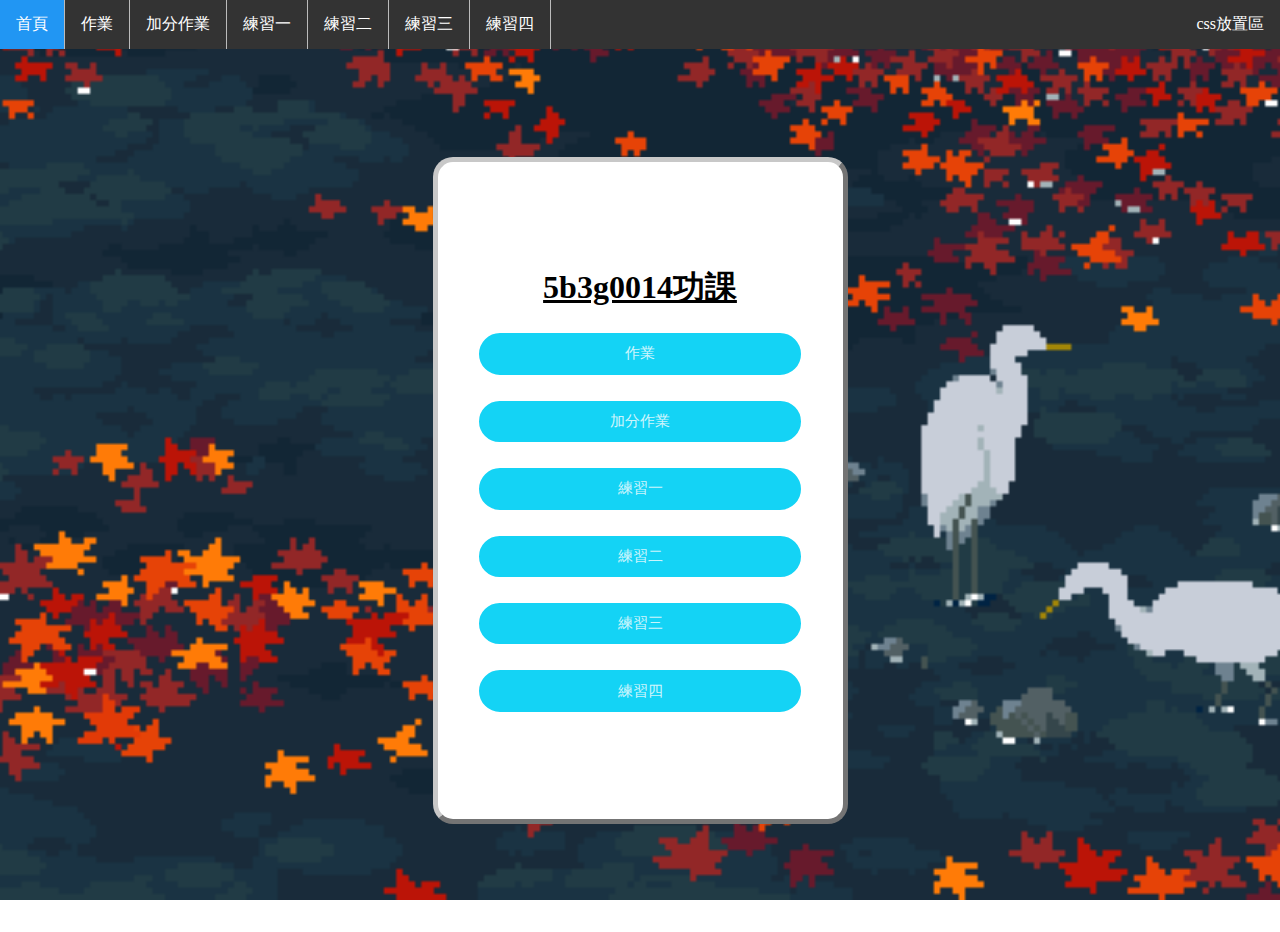
<file: index.html>
<!DOCTYPE html>
<html lang="en">
<head>
    <title>&#128405</title>
    <!--連結css檔案-->
    <link rel="stylesheet" type="text/css" href="./index.css">
</head>
<body>
    <ul>
        <li><a class="active" onclick="alert('已在本頁')" href="./index.html">首頁</a></li>
        <li><a href="./text1.html">作業</a></li>
        <li><a href="./text5.html">加分作業</a></li>
        <li><a href="./text2.html">練習一</a></li>
        <li><a href="./text3.html">練習二</a></li>
        <li><a href="./text4.html">練習三</a></li>
        <li><a href="./text6.html">練習四</a></li>
        <li style="float:right;"><a href="./index.css">css放置區</a></li>
    </ul>
<div class="container">
    <h1>5b3g0014功課</h1>
    <div>
    <!--不要管檔案名順序-->
    <a href="./text1.html" class="button">作業</a>
    <a href="./text5.html" class="button">加分作業</a>
    <a href="./text2.html" class="button">練習一</a>
    <a href="./text3.html" class="button">練習二</a>
    <a href="./text4.html" class="button">練習三</a>
    <a href="./text6.html" class="button">練習四</a>
</div>
</body>
</html>
</file>
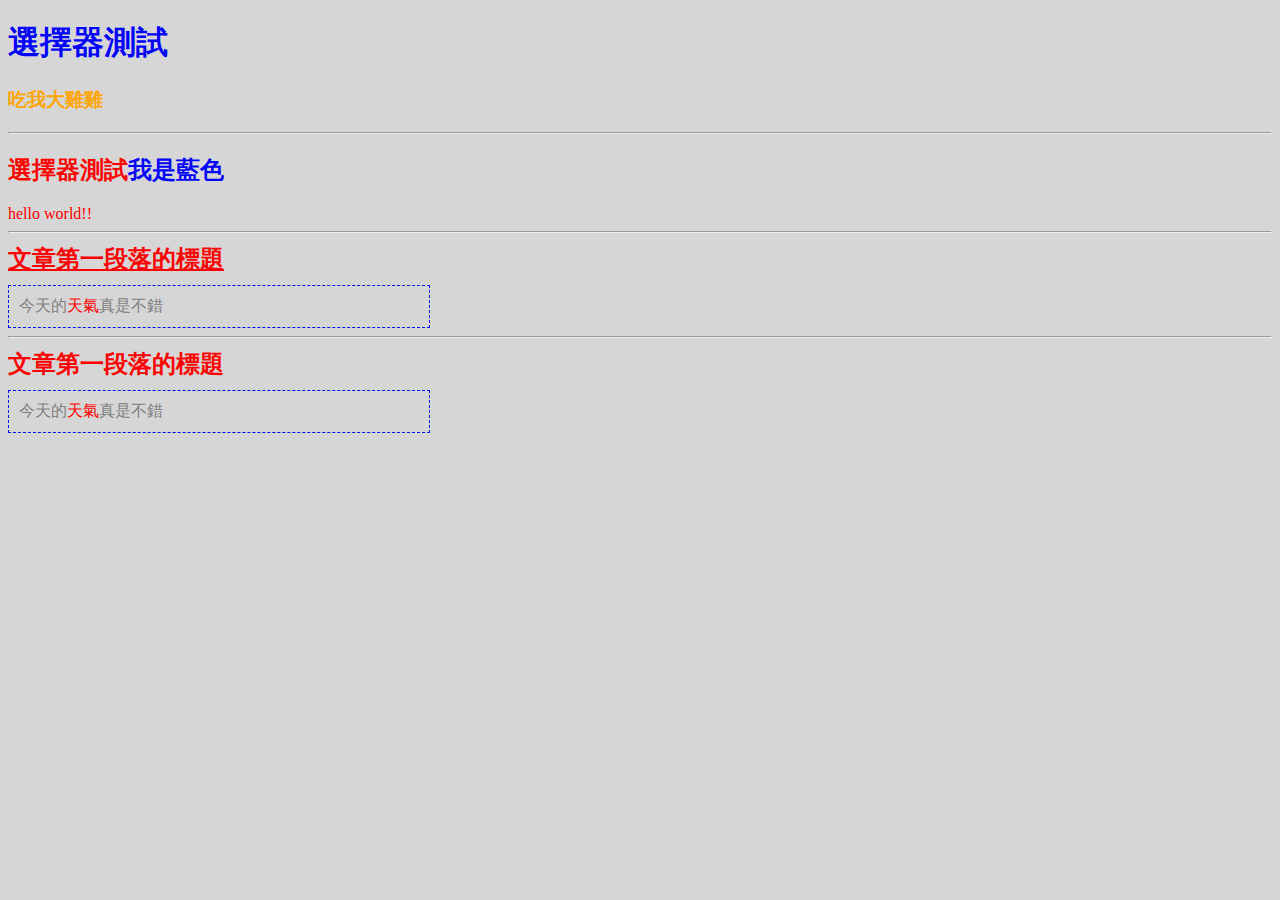
<file: 1.html>
<!DOCTYPE html>
<html lang="en">
<head>
    <meta charset="UTF-8">
    <meta name="viewport" content="width=device-width, initial-scale=1.0">
    <title>Document</title>
    <style>
         *{color: red;}
         h1{color: blue;}
        h3{color:orange;}
        h2 + span {color: red;}    /* h1 相鄰的第一個 span 變成紅色文字 */
        h2 > span {color: blue; }  /* h1 的子元素 span 變成藍色文字 */
         /*元素選擇器*/
         body{background-color:#cccc;}
        /* id 選擇器 */
        #title-1{text-decoration: underline;}
        /* class 選擇器 */
        .title{margin-top:10px;margin-bottom:10px;font-weight: bold;font-size: 24px;}
        .content{width:400px;padding:10px;border:1px dashed blue;color: gray}
        .keyword{color:red}
    </style>
</head>
<body>
    <h1>選擇器測試</h1>
    <h3>吃我大雞雞</h3>
    <hr>
    <h2>選擇器測試<span>我是藍色</span></h2>
    <span>hello world!!</span>
    <hr>
    <div id="title-1" class="title">文章第一段落的標題</div>
    <div class="content">
        今天的<span class="keyword">天氣</span>真是不錯
    </div>
    <hr>
    <div class="title">文章第一段落的標題</div>
    <div class="content">
        今天的<span class="keyword">天氣</span>真是不錯
    </div>
</body>
</html>
</file>
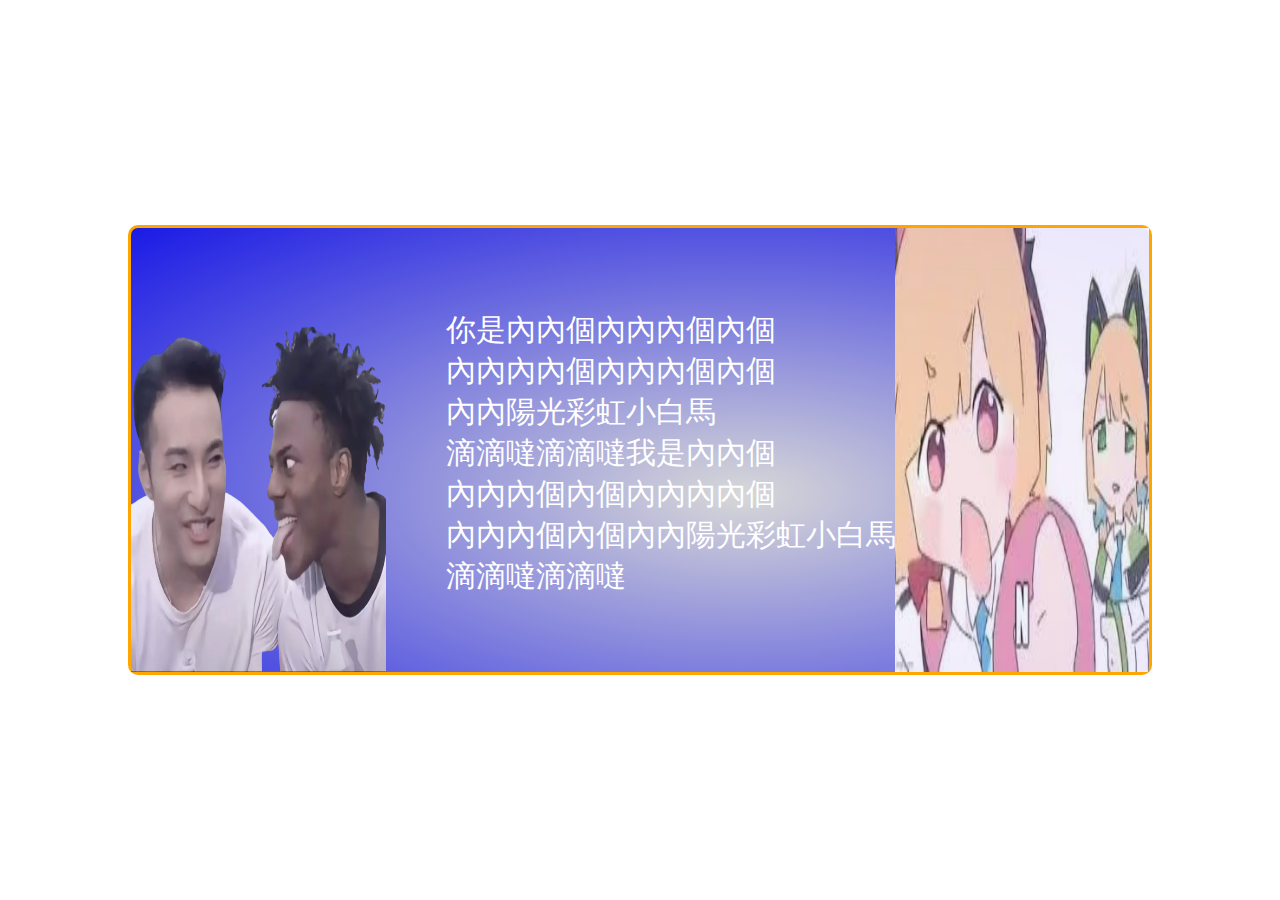
<file: 2.html>
<!DOCTYPE html>
<html lang="en">
<head>
    <meta charset="UTF-8">
    <meta name="viewport" content="width=device-width, initial-scale=1.0">
    <title>bkposition</title>
    <style>
        body {
            animation: body-color 2s infinite alternate;
            align-items: center;
            display: flex;
            justify-content: center;
            height: 100vh;
            margin: 0;
        }
        @keyframes body-color {
            0% { background-color: rgb(0, 0, 0); }
            50% { background-color: rgb(0, 0, 0,0.5); }
            100% { background-color: rgb(0, 0, 0,0.3); }
        }
        div {
            border-radius: 10px;
            border: solid 3px orange;
            width: 80%; 
            height: 50%; 
            box-sizing: border-box;
            position: absolute;
            top: 50%; 
            left: 50%; 
            transform: translate(-50%, -50%); 
            background: radial-gradient(at 60% 60%, rgb(124, 124, 124, 0.3), rgb(26, 26, 230));
            z-index: 1; /* 背景層 */
        }
        div::before {
            content:"";
            position: absolute;
            top: 0;
            left: 0;
            width: 100%;
            height: 100%;
            background-image: url(./3.png), url(./2.png);
            background-repeat: no-repeat;
            background-position: left center, right center;
            background-size: 25% 100%, 25% 100%; 
            z-index: 2; /* 圖片層 */
            opacity: 0.9;
        }
        div > pre {
            position: relative; 
            top: 40%; 
            left: 65%; 
            transform: translate(-50%, -50%); 
            z-index: 3; /* 文字層 */
            font-size: 30px;
            color: rgb(255, 255, 255); 
        }
    </style>
</head>
<body>
    <div class="bg"> 
      <pre> 
         你是內內個內內內個內個
         內內內內個內內內個內個 
         內內陽光彩虹小白馬 
         滴滴噠滴滴噠我是內內個 
         內內內個內個內內內內個 
         內內內個內個內內陽光彩虹小白馬
         滴滴噠滴滴噠</pre>
    </div>
</body>
</html>
</file>
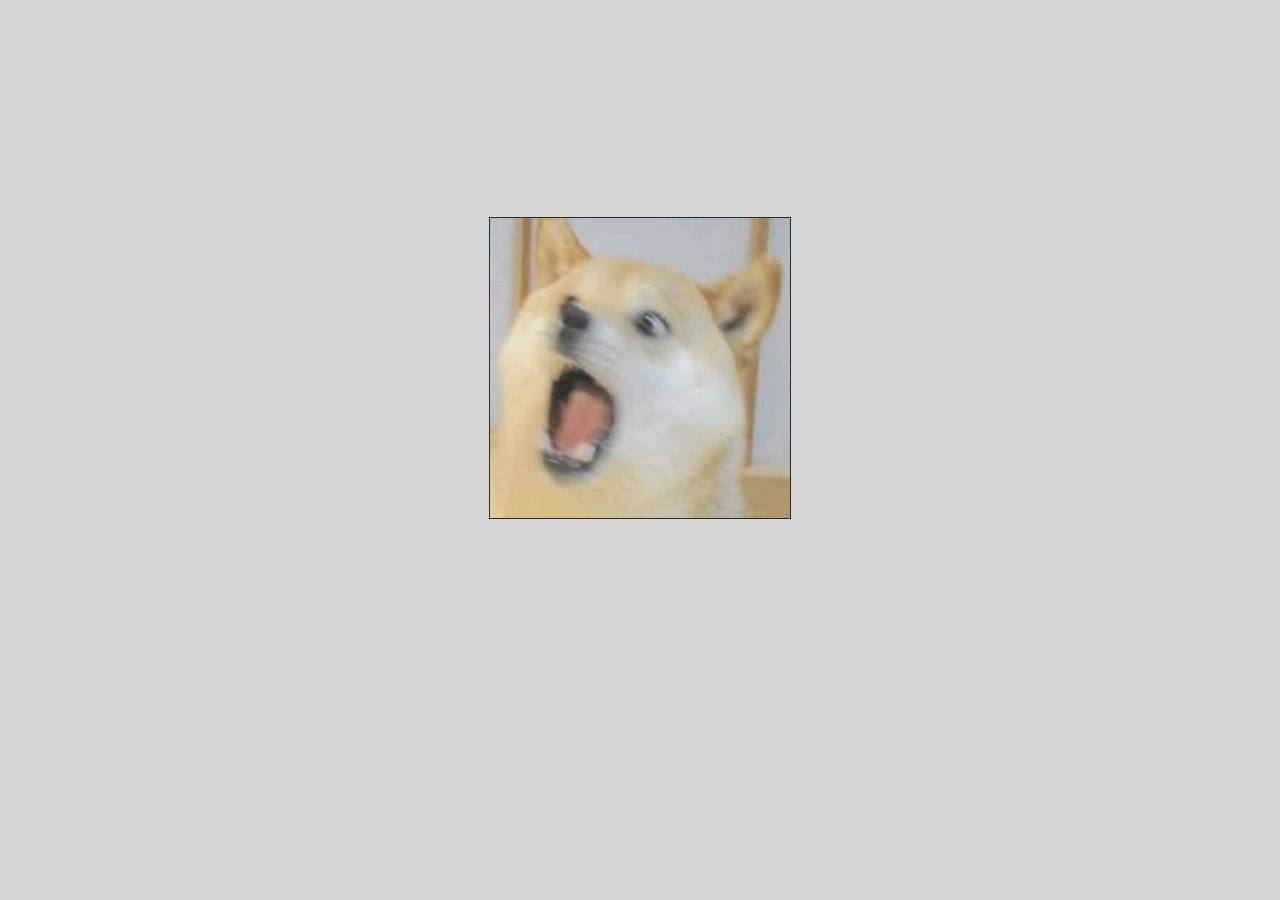
<file: 3.html>
<!DOCTYPE html>
<html lang="en">
<head>
    <meta charset="UTF-8">
    <meta name="viewport" content="width=device-width, initial-scale=1.0">
    <title>Document</title>
    <style>
        body{
            background-color:#cccc;
            justify-content: center;
            align-items: center;
            display: flex;
            height: 80vh;
        }
        div{
            width: 300px;
            height: 300px;border:1px solid black;
            background-size: contain;
            background: rgb(0, 0, 0) round url(./1.jpg);
            background-position: right top;
            opacity: 0.8;
        }
    </style>
</head>
<body>
    <div></div>
</body>
</html>
</file>
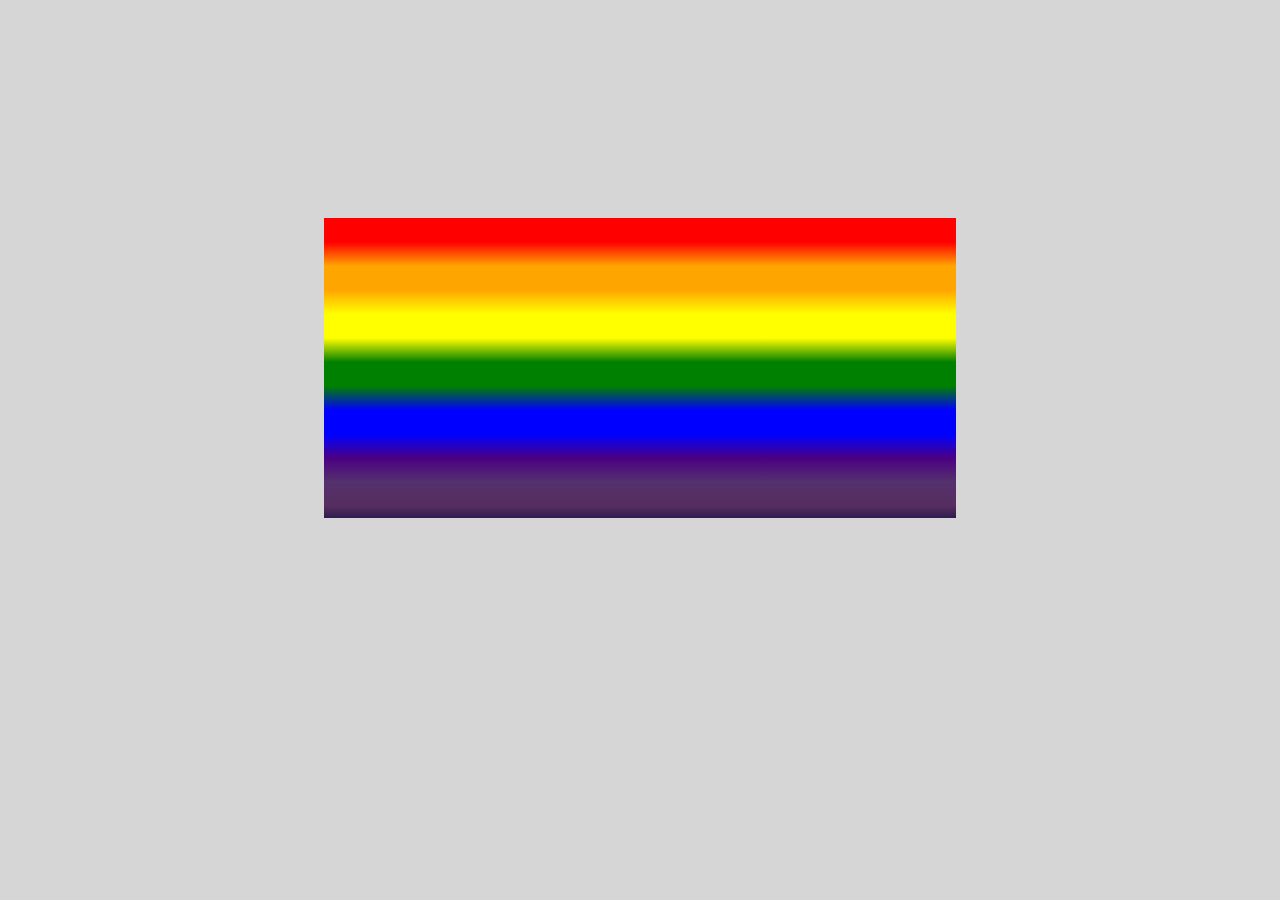
<file: 4.html>
<!DOCTYPE html>
<html lang="en">
<head>
    <meta charset="UTF-8">
    <meta name="viewport" content="width=<device-width>, initial-scale=1.0">
    <title>Document</title>
    <style>
        body{
            background-color:#cccc;
            justify-content: center;
            align-items: center;
            display: flex;
            height: 80vh;
        }
        div{
        width:50%; height:300px; 
        background:linear-gradient( 180deg,
        red 0%, red 8%,
        orange 16%, orange 24%,
        yellow 32%, yellow 40%,
        green 48%, green 56%,
        blue 64%, blue 72%,
        indigo 80%, rgb(84,49,109) 88%,
        rgb(86,45,94) 96%, rgb(48,27,80) 100%)}
    </style>
</head>
    <div></div>
<body>

    
</body>
</html>
</file>
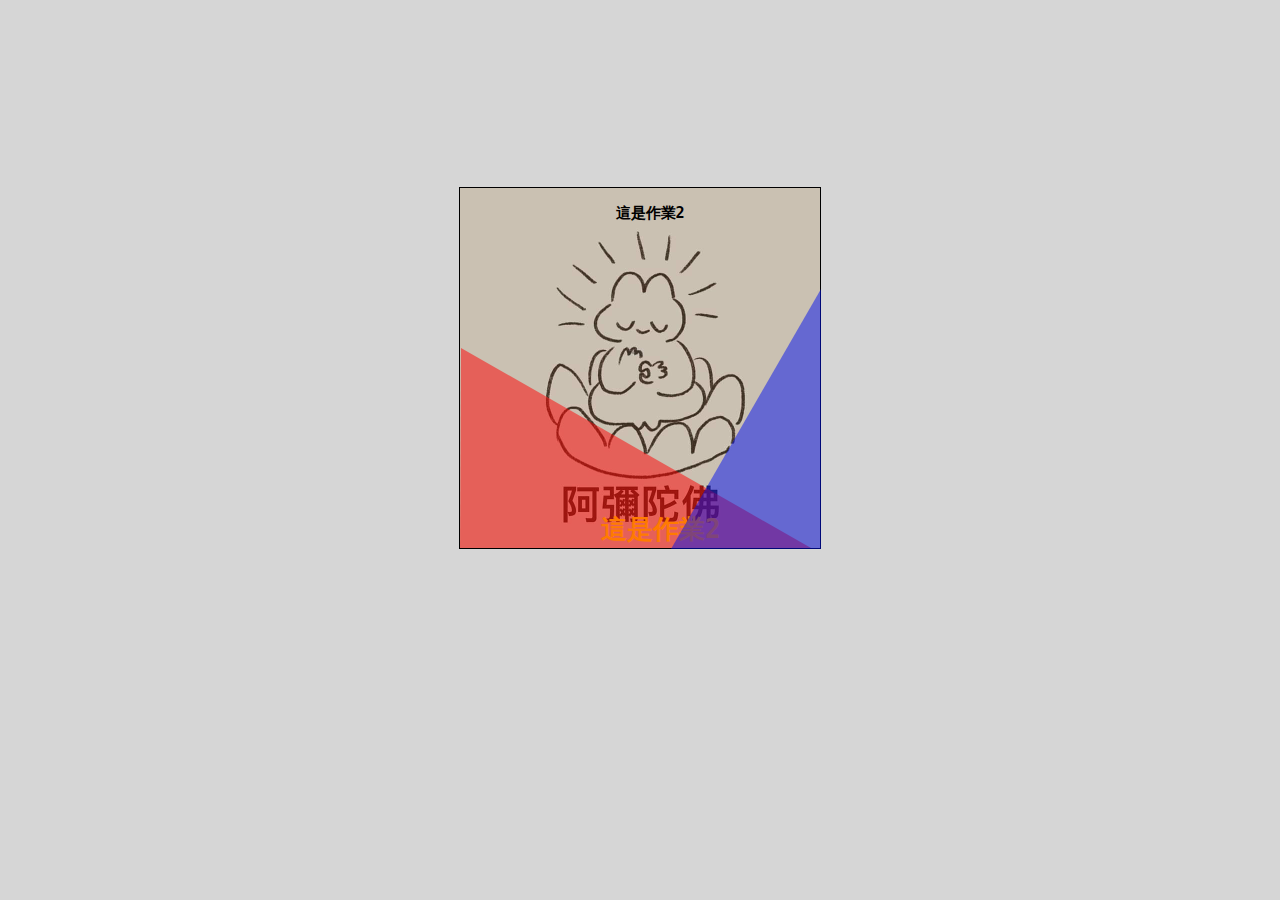
<file: 5.html>
<!DOCTYPE html>
<html lang="en">
<head>
    <meta charset="UTF-8">
    <meta name="viewport" content="width=device-width, initial-scale=1.0">
    <title>Document</title>
    <style>
         body{
            background-color:#cccc;
            justify-content: center;
            align-items: center;
            display: flex;
            height: 80vh;
        }
        div{
            width:  360px;
            height: 360px;
            border:1px solid black;
            background-size: contain;
            background: rgb(0, 0, 0) round url(./4.jpg);
            background-position: right top;
            opacity: 1;
            position: relative;
        }
        div::before{
            content: '';
            position: absolute;
            width: 0;
            height: 0;
            border-left: 1px solid transparent;
            border-right: 350px solid transparent;
            border-bottom: 200px solid rgb(255, 0, 0,0.5);
            top: 160px;
            left: 0px;
        }
        div::after{
            content: '';
            position: absolute;
            width: 0;
            height: 0;
            border-left: 10px solid transparent;
            border-left: 150px solid transparent;
            border-bottom: 260px solid rgba(0, 16, 240, 0.5);
            top: 101px;
            left: 211px;
        }
        
    </style>
</head>
<body>
    <div class="shape">
        <pre><h3>                 這是作業2</h3>
















<h1 style="color: rgb(255, 247, 0);">         這是作業2</h1>
        </pre>
    </div>
</body>
</html>
</file>
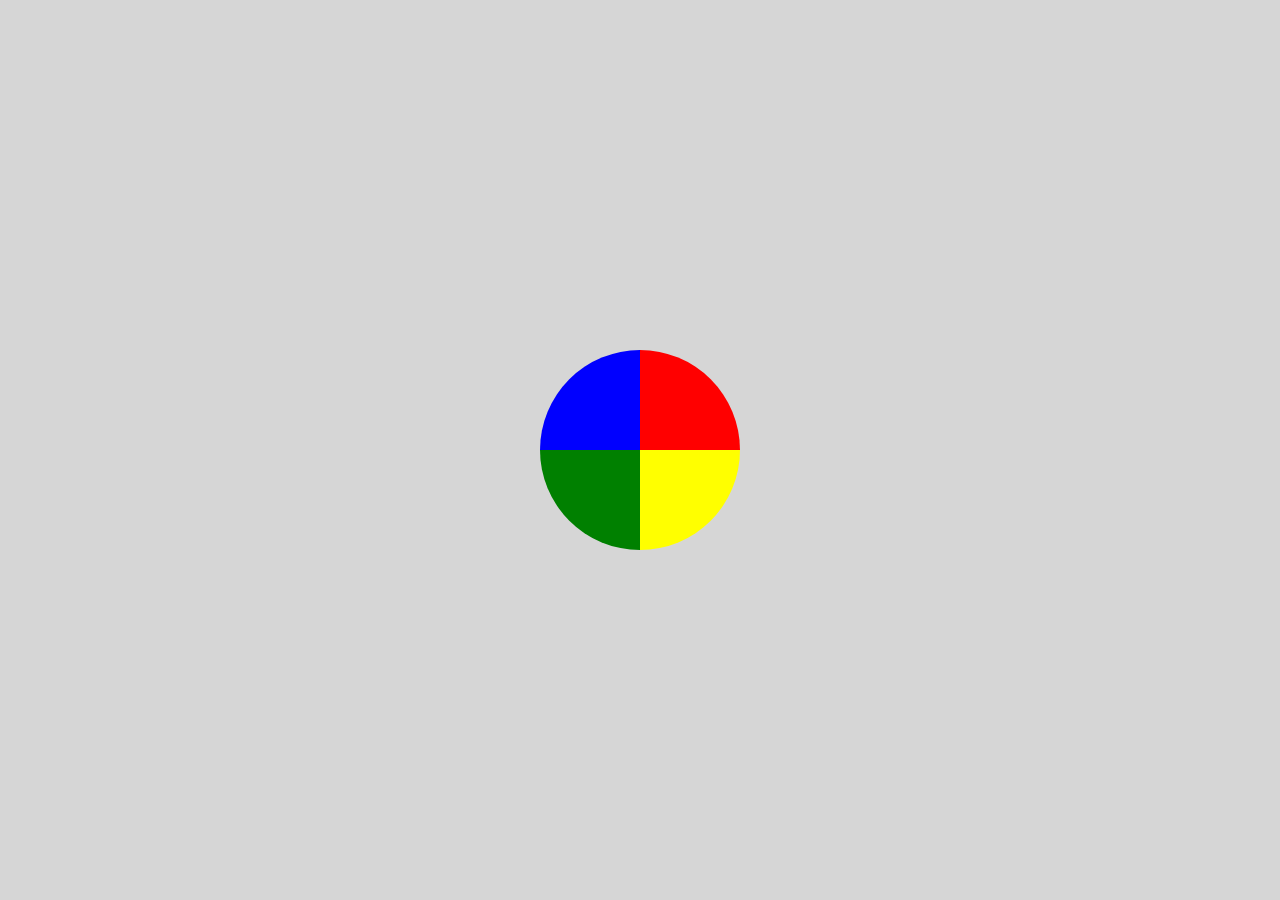
<file: 6.html>
<!DOCTYPE html>
<html lang="en">
<head>
    <meta charset="UTF-8">
    <meta name="viewport" content="width=device-width, initial-scale=1.0">
    <title>Document</title>
    <style>
        body{
            background-color:#cccc;
            align-items: center;
            display: flex;
            justify-content: center;
            height: 100vh;
            margin: 0;
        }
        .grad{
            width: 200px;
            height: 200px;
            background-image: conic-gradient(red 0deg, red 90deg, yellow 90deg, yellow 180deg, green 180deg, green 270deg, blue 270deg);
            border-radius: 50%;
        }
    </style>
</head>
<body>
    <div class="grad">
        
    </div>
</body>
</html>
</file>
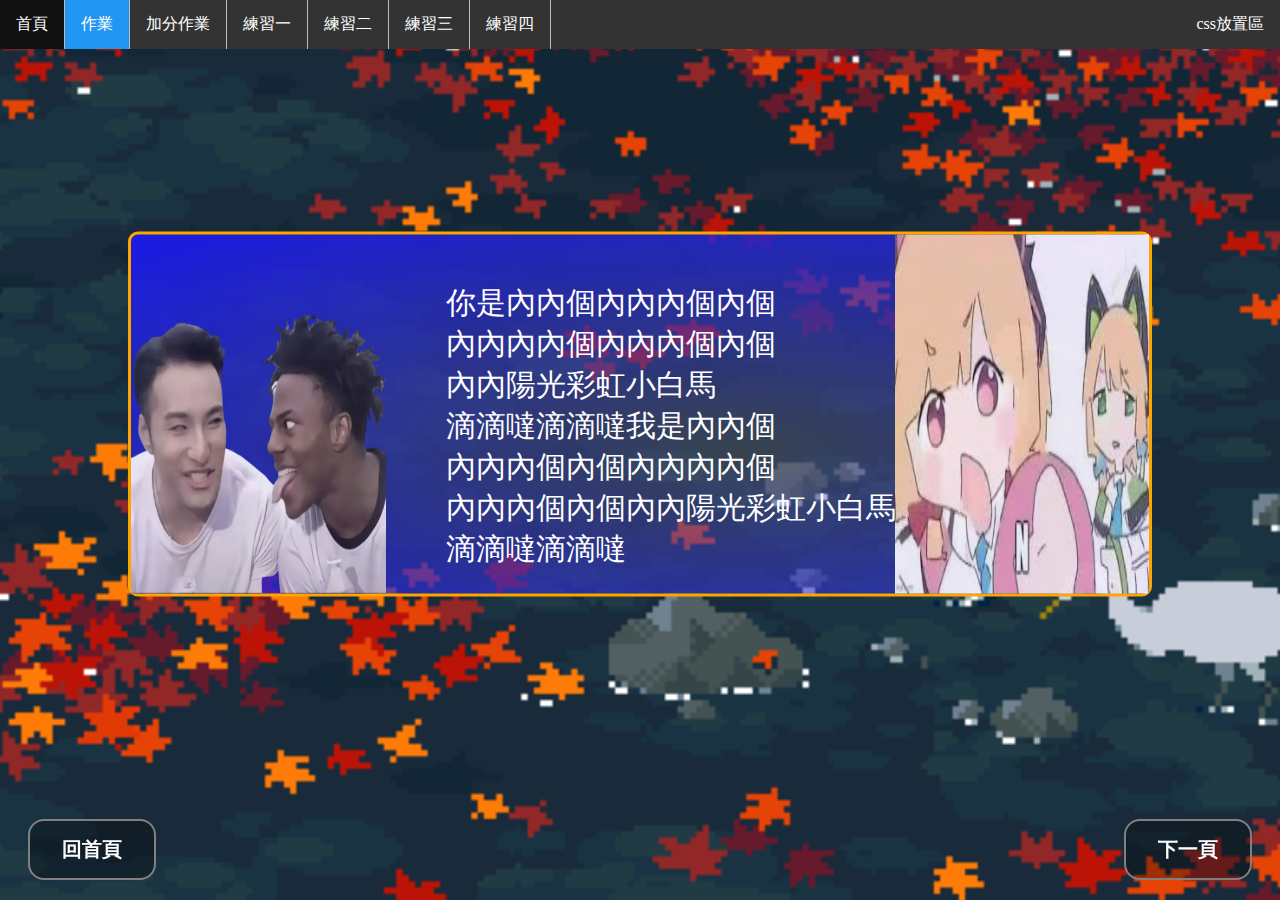
<file: text1.html>
<!DOCTYPE html>
<html lang="en">
<head>
    <meta charset="UTF-8">
    <meta name="viewport" content="width=device-width, initial-scale=1.0">
    <title>Document</title>
    <link rel="stylesheet" href="./text1.css">
</head>
<body>
    <ul>
        <li><a href="./index.html">首頁</a></li>
        <li><a class="active" onclick="alert('已在本頁')" href="./text1.html">作業</a></li>
        <li><a href="./text5.html">加分作業</a></li>
        <li><a href="./text2.html">練習一</a></li>
        <li><a href="./text3.html">練習二</a></li>
        <li><a href="./text4.html">練習三</a></li>
        <li><a href="./text6.html">練習四</a></li>
        <li style="float:right;"><a href="./index.css">css放置區</a></li>
    </ul>
    
    <object width="100%" height="730px" data="./2.html"></object>
    
    <a href="./index.html" class="button1">回首頁</a>
    <a href="./text5.html" class="button2">下一頁</a>
</body>
</html>
</file>
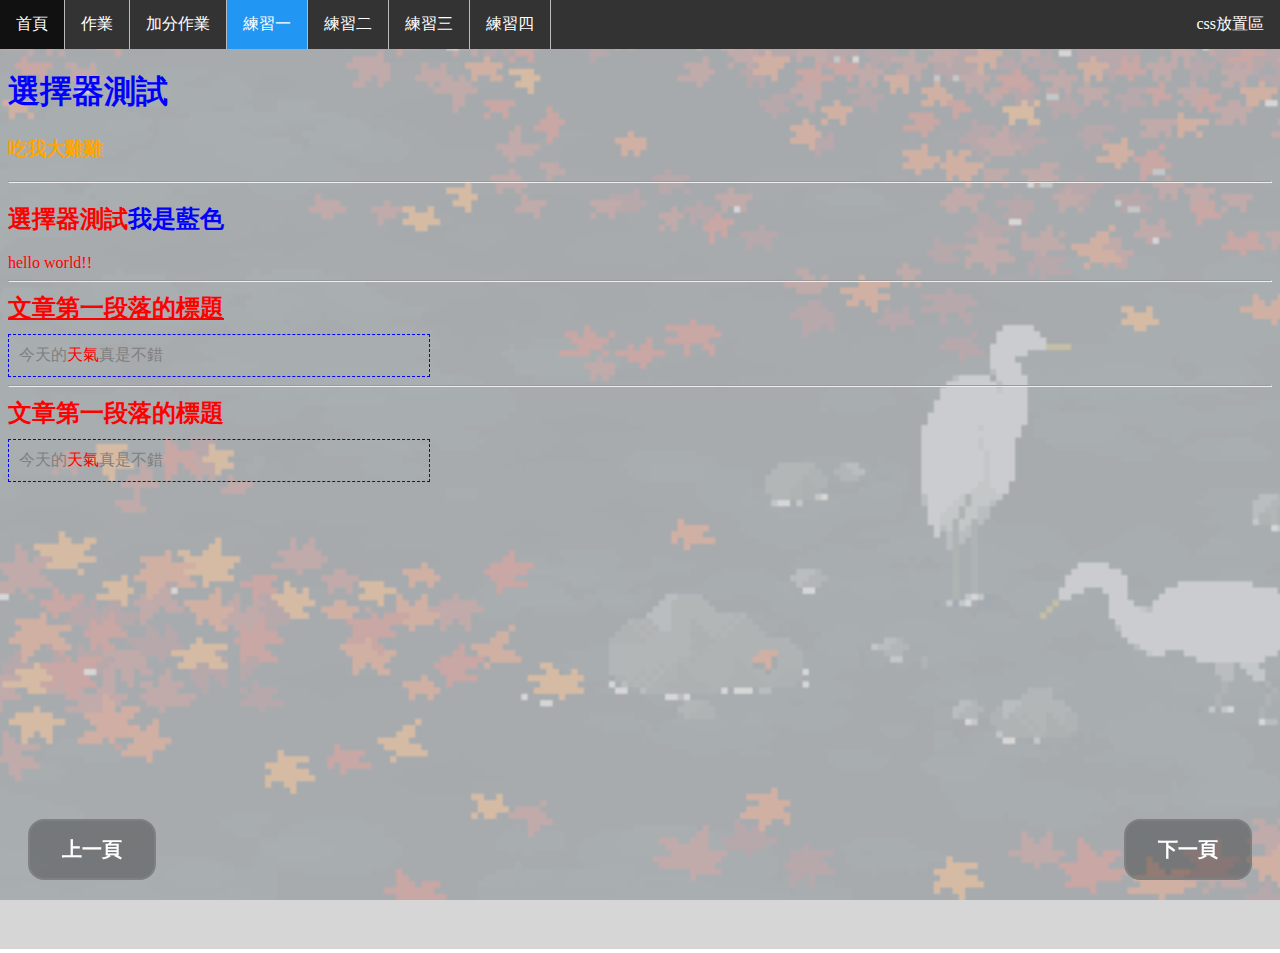
<file: text2.html>
<!DOCTYPE html>
<html lang="en">
<head>
    <meta charset="UTF-8">
    <meta name="viewport" content="width=device-width, initial-scale=1.0">
    <title>Document</title>
    <link rel="stylesheet" href="./text1.css">
</head>
<body>
    <ul>
        <li><a href="./index.html">首頁</a></li>
        <li><a href="./text1.html">作業</a></li>
        <li><a href="./text5.html">加分作業</a></li>
        <li><a class="active" onclick="alert('已在本業')" href="./text2.html">練習一</a></li>
        <li><a href="./text3.html">練習二</a></li>
        <li><a href="./text4.html">練習三</a></li>
        <li><a href="./text6.html">練習四</a></li>
        <li style="float:right;"><a href="./index.css">css放置區</a></li>
    </ul>

    <object class="link" data="./1.html"></object>

    <a href="./text5.html" class="button1">上一頁</a>
    <a href="./text3.html" class="button2">下一頁</a>
</body>
</html>
</file>
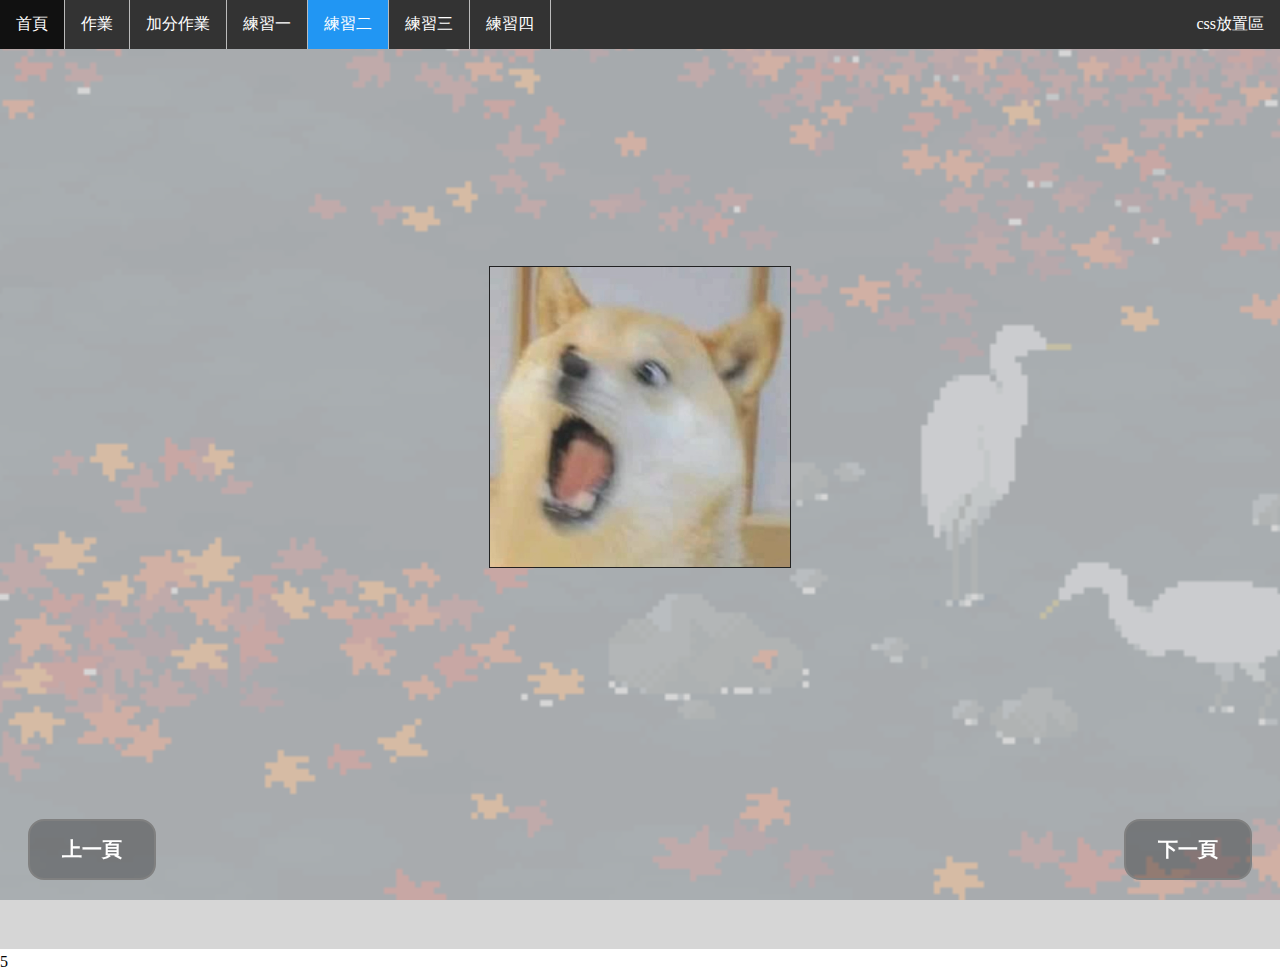
<file: text3.html>
<!DOCTYPE html>
<html lang="en">
<head>
    <meta charset="UTF-8">
    <meta name="viewport" content="width=device-width, initial-scale=1.0">
    <title>Document</title>
    <link rel="stylesheet" href="./text1.css">
</head>
<body>
    <ul>
        <li><a href="./index.html">首頁</a></li>
        <li><a href="./text1.html">作業</a></li>
        <li><a href="./text5.html">加分作業</a></li>
        <li><a href="./text2.html">練習一</a></li>
        <li><a class="active" onclick="alert('已在本業')" href="./text3.html">練習二</a></li>
        <li><a href="./text4.html">練習三</a></li>
        <li><a href="./text6.html">練習四</a></li>
        <li style="float:right;"><a href="./index.css">css放置區</a></li>
    </ul>

    <object class="link" data="./3.html"></object>

    <a href="./text2.html" class="button1">上一頁</a>5
    <a href="./text4.html" class="button2">下一頁</a>
</body>
</html>
</file>
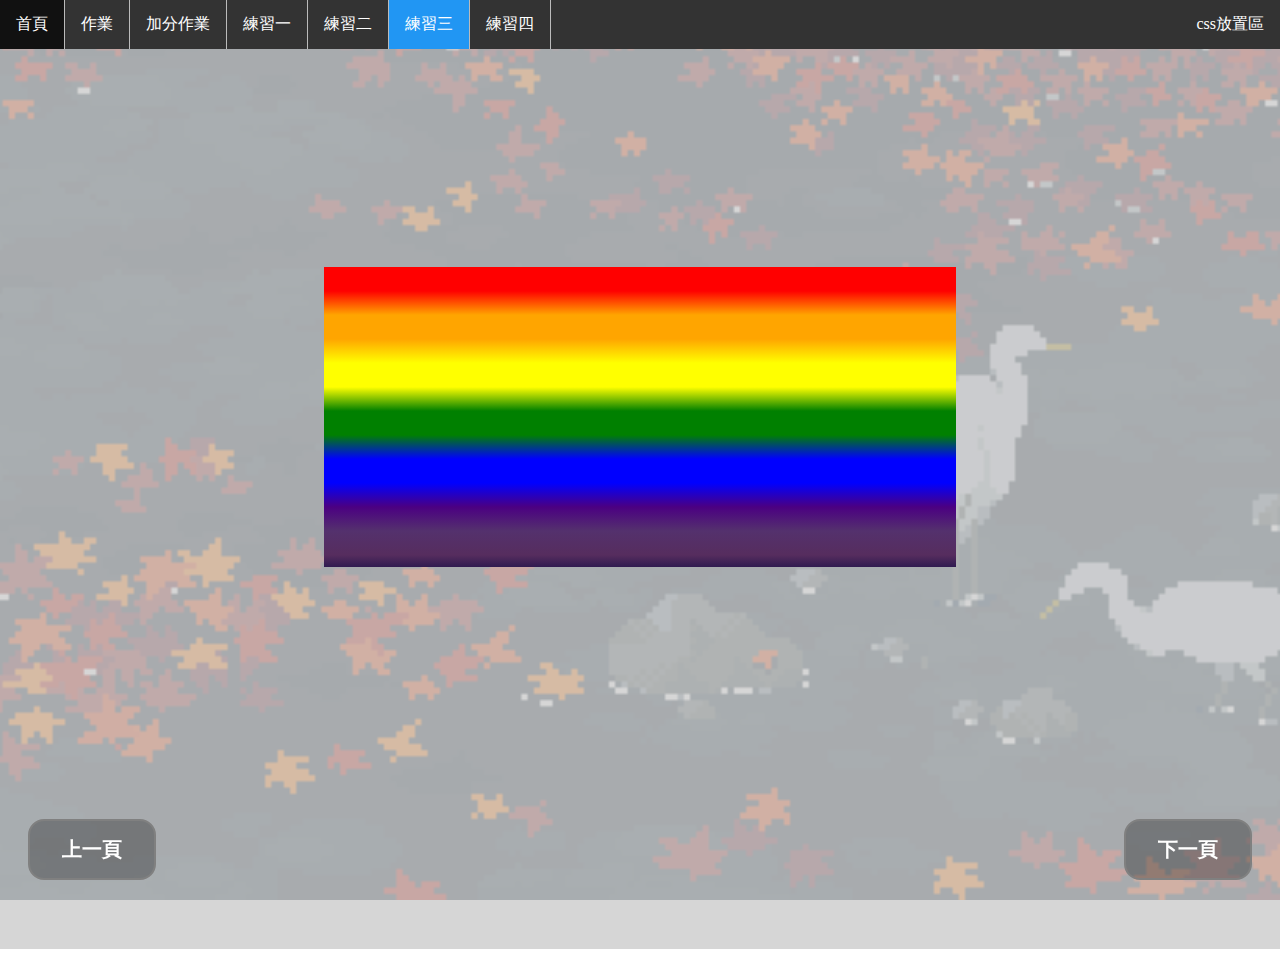
<file: text4.html>
<!DOCTYPE html>
<html lang="en">
<head>
    <meta charset="UTF-8">
    <meta name="viewport" content="width=device-width, initial-scale=1.0">
    <title>Document</title>
    <link rel="stylesheet" href="./text1.css">
</head>
<body>
    <ul>
        <li><a href="./index.html">首頁</a></li>
        <li><a href="./text1.html">作業</a></li>
        <li><a href="./text5.html">加分作業</a></li>
        <li><a href="./text2.html">練習一</a></li>
        <li><a href="./text3.html">練習二</a></li>
        <li><a class="active" onclick="alert('已在本頁')" href="./text4.html">練習三</a></li>
        <li><a href="./text6.html">練習四</a></li>
        <li style="float:right;"><a href="./text1.css">css放置區</a></li>
    </ul>

    <object class="link" data="./4.html"></object>

    <a href="./text3.html" class="button1">上一頁</a>
    <a href="./text6.html" class="button2">下一頁</a>
</body>
</html>
</file>
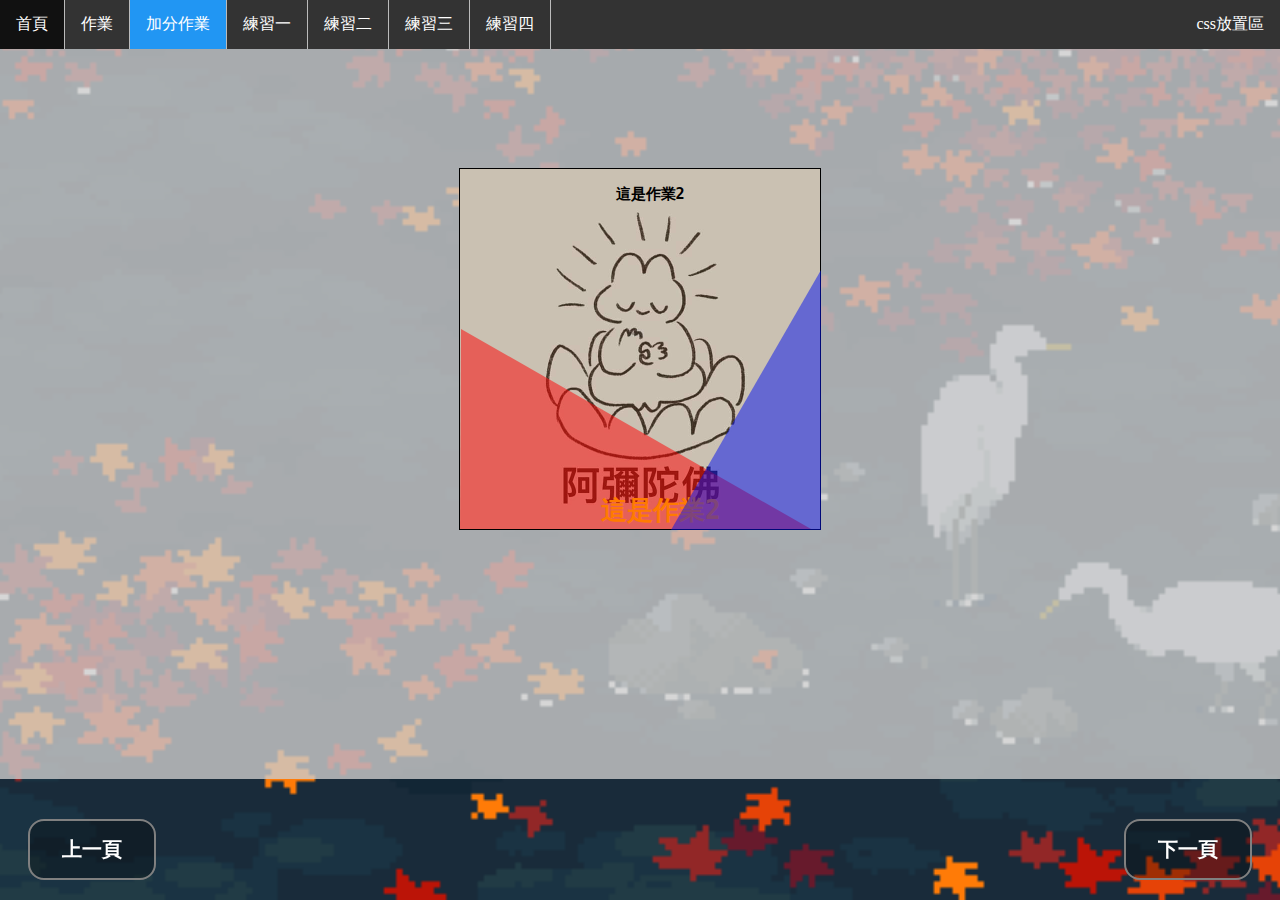
<file: text5.html>
<!DOCTYPE html>
<html lang="en">
<head>
    <meta charset="UTF-8">
    <meta name="viewport" content="width=device-width, initial-scale=1.0">
    <title>Document</title>
    <link rel="stylesheet" href="./text1.css">
</head>
<body>
    <ul>
        <li><a href="./index.html">首頁</a></li>
        <li><a href="./text1.html">作業</a></li>
        <li><a class="active" onclick="alert('已在本頁')" href="./text5.html">加分作業</a></li>
        <li><a href="./text2.html">練習一</a></li>
        <li><a href="./text3.html">練習二</a></li>
        <li><a href="./text4.html">練習三</a></li>
        <li><a href="./text6.html">練習四</a></li>
        <li style="float:right;"><a href="./index.css">css放置區</a></li>
    </ul>
    
    <object width="100%" height="730px" data="./5.html"></object>
    
    <a href="./text1.html" class="button1">上一頁</a>
    <a href="./text2.html" class="button2">下一頁</a>
</body>
</html>
</file>
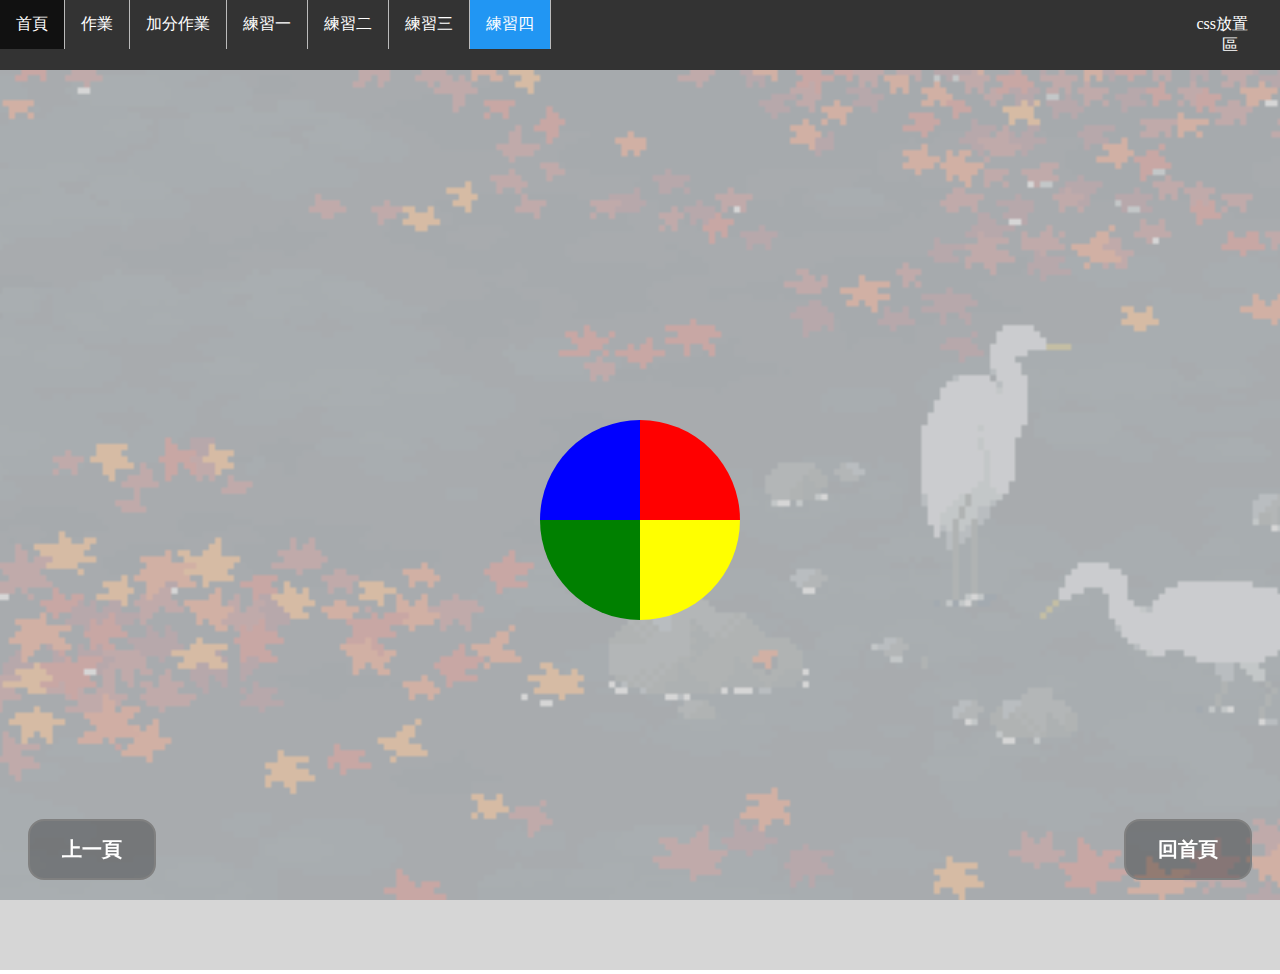
<file: text6.html>
<!DOCTYPE html>
<html lang="en">
<head>
    <meta charset="UTF-8">
    <meta name="viewport" content="width=device-width, initial-scale=1.0">
    <title>練習四</title>
    <link rel="stylesheet" href="./text1.css">
</head>
<body>
    <ul>
        <li><a href="./index.html">首頁</a></li>
        <li><a href="./text1.html">作業</a></li>
        <li><a href="./text5.html">加分作業</a></li>
        <li><a href="./text2.html">練習一</a></li>
        <li><a href="./text3.html">練習二</a></li>
        <li><a href="./text4.html">練習三</a></li>
        <li><a class="active" onclick="alert('已在本頁')" href="./text6.html">練習四</a></li>
        <li style="float:right;"><a <li style="float:right;"><a onclick="alert('注意!!!:                                                                                                                                                                                                                                           進去並(沒有導覽頁)也(沒有回上一頁的按鈕)因為我懶得做哈哈AuA                                                                                                                                                                                                              知道就按確定吧( ? ')" href="./text1.css">css放置區</a></li>
    </ul>

    <object class="link" data="./6.html" resize="both"></object>

    <a href="./text4.html" class="button1">上一頁</a>
    <a href="./index.html" class="button2">回首頁</a>
</body>
</html>
</file>
<file: index.css>
/*菜就多練*/
body{
    position: relative;
    background-image: url("./2.gif");
    margin: 0;
    background-size: cover;
    background-position: center;
    background-repeat: no-repeat;
    background-attachment: fixed;
    overflow: hidden;
}

.button{
    background-color:rgb(20, 211, 245);
    border: 3px solid rgb(255, 255, 255);
    color: rgb(255, 255, 255, 0.8);
    padding: 0.8vw 1.5vw; /* 縮小內距 */
    text-align: center;
    text-decoration: none;
    display: inline-block;
    font-size: 1.2vw; /* 縮小字體大小 */
    font-weight: 300;
    margin: 10px 0; /* 增加垂直間距 */
    cursor: pointer;
    border-radius: 40px;
    transition: border-color 0.3s;
    width: 70%; /* 縮小按鈕寬度 */
}

@keyframes button-rgb{
    0%{border-color: gray;}
    0%{ background-color:rgb(20, 211, 245) }
    25%{border-color: red;}
    25%{ background-color: #FF9800; }
    50%{ background-color: #F44336; }
    50%{border-color: #ff0000;}
    75%{ background-color: #2196F3; }
    100%{border-color: gray;}
    100%{ background-color: rgb(20, 211, 245); }
}
.button:hover{
    animation: button-rgb 3s infinite;
}
div.container{
    border: 1px outset;
    border-width: 5px;
    border-color: #c8c8c8;
    border-radius: 20px;
    background-color: #fff;
    margin: 12vh auto; /* 增加垂直邊距，讓容器更靠視窗中間 */
    width: 45vh; /* 增加容器寬度 */
    height: 73vh; /* 增加容器高度 */
    justify-content: center;
    align-items: center;
    flex-direction: column;
    position: relative;
    display: flex; /* 啟用 Flexbox */
    flex-direction: column; /* 垂直排列子元素 */
    justify-content: center; /* 垂直置中 */
    align-items: center; /* 水平置中 */
    text-align: center; /* 文字置中 */
    overflow: hidden; /* 確保內容不會超出框框 */
}
/* 這是為了讓按鈕在小螢幕上也能適應 */
@media (max-width: 768px) {
    .button {
        width: 80%; /* 在小螢幕上進一步縮小按鈕寬度 */
        font-size: 2.5vw; /* 調整字體大小 */
    }
    div.container {
        width: 77vw; /* 在小螢幕上增加容器寬度 */
        height: 77vh; /* 在小螢幕上增加容器高度 */
    }
    }
h1{
    text-align: center;
    margin: 10px 0; /* 增加文字與按鈕的間距 */
    text-decoration: underline;
}


ul {
    list-style-type: none;
    margin: 0;
    padding: 0;
    overflow: hidden;
    background-color:#333;
  }
  
  li {
    float:left;
    border-right: 1px solid #bbb;
  }
  
  li a {
    display: block;
    color: white;
    padding: 14px 16px;
    text-align: center;
    text-decoration: none;
  }
  li a:hover:not(.active){
    background-color: #111;
  }
  li:last-child{
    border-right: none;
  }
  .active{
    background-color: #2196F3;
  }
</file>
<file: text1.css>
/*輸不起就別玩*/
body {
    background-image: url("./2.gif");
    margin: 0;
    background-size: cover;
    background-position: center;
    background-repeat: no-repeat;
    background-attachment: fixed;
    overflow: hidden;
}
.button1 {
    position: fixed; /* 改為 fixed */
    background-color: rgba(0, 0, 0, 0.3); /* 初始淡色背景 */
    border: none;
    color: rgb(255, 255, 255);
    padding: 15px 32px;
    text-align: center;
    text-decoration: none;
    display: inline-block;
    font-size: 20px;
    bottom: 20px; /* 固定在底部 */
    left: calc(10vw - 100px); /* 調整為視窗寬度的 10% */
    cursor: pointer;
    border-radius: 16px;
    font-weight: 1000;
    border: 2px solid gray;
    transition: border-color 0.3s;
    transition: background-color 0.3s; /* 平滑過渡效果 */
}

.button2 {
    position: fixed; /* 改為 fixed */
    background-color: rgb(0, 0, 0, 0.3); /* 初始淡色背景 */
    border: none;
    color: rgb(255, 255, 255);
    padding: 15px 32px;
    text-align: center;
    text-decoration: none;
    display: inline-block;
    font-size: 20px;
    bottom: 20px; /* 固定在底部 */
    right: calc(10vw - 100px); /* 調整為視窗寬度的 90% */
    cursor: pointer;
    border-radius: 16px;
    font-weight: 1000;
    border: 2px solid gray;
    transition: border-color 0.3s;
    transition: background-color 0.3s; /* 平滑過渡效果 */
}

@keyframes button-rgb {
    0% { background-color:  rgb(0, 0, 0); }
    10% { background-color: orangered; }
    20% { background-color: rgb(0, 0, 0); }
    30% { background-color: rgb(111, 0, 255); }
    40% { background-color: rgb(0, 0, 0); }
    50% { background-color: rgb(0, 0, 255); }
    60% { background-color: rgb(0, 0, 0); }
    70% { background-color: rgb(0, 221, 255); }
    80% { background-color: rgb(0, 0, 0); }
    90% { background-color: rgb(255, 200, 0); }
    100% { background-color:rgb(0, 0, 0); }
    0% { border-color:  red;}
    10% { border-color: rgb(0, 0, 0); }
    20% { border-color: red; }
    30% { border-color: rgb(0, 0, 0); }
    40% { border-color: red; }
    50% { border-color: rgb(0, 0, 0); }
    60% { border-color: red; }
    70% { border-color: rgb(0, 0, 0); }
    80% { border-color: red; }
    90% { border-color: rgb(0, 0, 0); }
    100% { border-color: red; }
}
.button1:hover, .button2:hover {
    background-color: rgb(0, 0, 0); /* 滑鼠移上去時恢復深色背景 */
    animation: button-rgb 7s infinite;
}

ul {
    list-style-type: none;
    margin: 0;
    padding: 0;
    overflow: hidden;
    background-color: #333;
}

li {
    float: left;
    border-right: 1px solid #bbb;
}

li a {
    display: block;
    color: white;
    padding: 14px 16px;
    text-align: center;
    text-decoration: none;
}

li a:hover:not(.active) {
    background-color: #111;
}

li:last-child {
    border-right: none;
}

.active {
    background-color: #2196F3;
}
.link{
    width: 100vw;
    height: 100vh;
    border: none;
}
</file>
